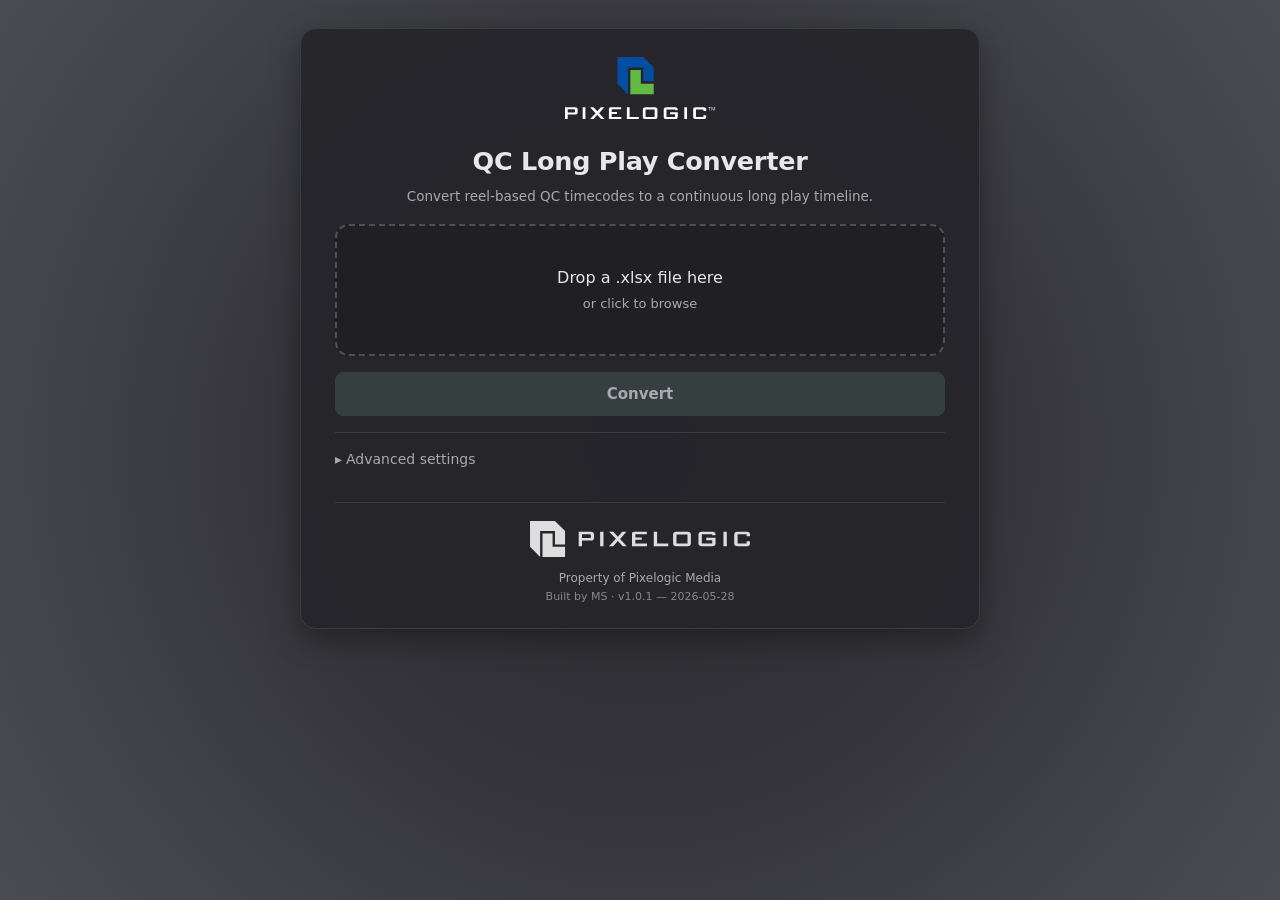
<file: web/index.html>
<!DOCTYPE html>
<html lang="en">
<head>
<meta charset="UTF-8">
<meta name="viewport" content="width=device-width, initial-scale=1">
<title>QC Long Play Converter</title>
<link rel="stylesheet" href="style.css">
</head>
<body>
<main class="container">

  <div class="logo-top">
    <svg data-name="Layer 1" xmlns="http://www.w3.org/2000/svg" viewBox="0 0 364.25 150.94">
      <g>
        <path d="M342.77,144.12c0,2.7-.51,4.51-1.53,5.43-1.02.92-2.9,1.39-5.63,1.39h-17.16c-2.73,0-4.61-.46-5.63-1.39-1.02-.93-1.53-2.74-1.53-5.43v-15.2c0-2.66.51-4.46,1.53-5.4,1.02-.94,2.9-1.42,5.63-1.42h17.16c4.62.04,7.01,1.64,7.17,4.8v4.22h-6.7v-3.87h-18.09v18.26h18.09v-4.22h6.7v2.83ZM296.37,150.94h-6.65v-28.89h6.65v28.89ZM273.83,144.12c0,2.7-.51,4.51-1.53,5.43-1.02.92-2.9,1.39-5.63,1.39h-19.82c-2.74,0-4.61-.46-5.63-1.39-1.02-.93-1.53-2.74-1.53-5.43v-15.14c0-2.7.51-4.51,1.53-5.43,1.02-.92,2.9-1.39,5.63-1.39h19.82c2.85,0,4.76.49,5.72,1.47.96.98,1.45,2.88,1.45,5.69h-6.53v-2.02h-20.92v18.2h20.92v-6.41h-12.08v-4.91h18.61v9.94ZM217.72,145.45v-18.09h-22.07v18.09h22.07ZM224.43,144.12c0,2.7-.51,4.51-1.53,5.43-1.02.92-2.9,1.39-5.63,1.39h-21.15c-2.74,0-4.61-.46-5.63-1.39-1.02-.93-1.53-2.74-1.53-5.43v-15.14c0-2.7.51-4.51,1.53-5.43,1.02-.92,2.9-1.39,5.63-1.39h21.15c2.73,0,4.61.46,5.63,1.39,1.02.92,1.53,2.74,1.53,5.43v15.14ZM179.18,150.94h-28.95v-28.89h6.64v23.4h22.3v5.49ZM136.66,150.94h-30.05v-24.04c0-3.24,1.66-4.85,4.97-4.85h24.79v4.91h-23v6.47h12.89v4.91h-12.89v7.17h23.29v5.43ZM96.09,150.94h-7.92l-10-10.57-8.96,10.57h-8.67l13.87-14.62-13.52-14.16h8.32l9.19,9.76,8.67-9.76h8.38l-12.71,14.21,13.35,14.56ZM49.58,150.94h-6.64v-28.89h6.64v28.89ZM24.38,132.45v-3.06c0-1.54-.64-2.31-1.91-2.31H6.59v7.69h15.89c1.27,0,1.91-.77,1.91-2.31ZM30.62,134.7c0,3.43-2.16,5.14-6.47,5.14H6.59v11.09H0v-28.83h24.15c4.31,0,6.47,1.68,6.47,5.03v7.57Z" style="fill: #fff;"/>
        <polygon points="184.1 64.86 215.46 64.86 215.46 90.29 184.1 90.29 158.67 90.29 158.67 64.86 158.67 31.36 184.1 31.36 184.1 64.86" style="fill: #62ba46; fill-rule: evenodd;"/>
        <polygon points="127.32 64.86 152.75 90.29 152.75 25.43 190.03 25.43 190.03 58.93 215.46 58.93 215.46 25.43 190.03 0 152.75 0 127.32 0 127.32 25.43 127.32 64.86" style="fill: #034ea1; fill-rule: evenodd;"/>
      </g>
      <g>
        <path d="M351.76,130.09h-1v-7.68h-2.71v-.88h6.42v.88h-2.71v7.68Z" style="fill: #fff;"/>
        <path d="M359.56,130.09l-2.91-7.59h-.05c.05.6.08,1.32.08,2.14v5.45h-.92v-8.57h1.5l2.71,7.07h.05l2.74-7.07h1.49v8.57h-1v-5.52c0-.63.03-1.32.08-2.06h-.05l-2.93,7.58h-.8Z" style="fill: #fff;"/>
      </g>
    </svg>
  </div>

  <header>
    <h1>QC Long Play Converter</h1>
    <p class="subtitle">Convert reel-based QC timecodes to a continuous long play timeline.</p>
  </header>

  <div id="dropzone" class="dropzone">
    <div class="dropzone-text">Drop a .xlsx file here</div>
    <div class="dropzone-hint">or click to browse</div>
    <input type="file" id="file-input" accept=".xlsx" hidden>
  </div>

  <div id="file-info" class="card file-info" hidden>
    <span id="file-info-text"></span>
    <button type="button" class="change-link" id="change-file">Change file</button>
  </div>

  <div class="button-row">
    <button type="button" class="btn btn-primary" id="convert-btn" disabled>Convert</button>
    <button type="button" class="btn btn-secondary" id="reset-btn" hidden>Reset</button>
  </div>

  <div id="warning-panel" class="warning-panel card"></div>

  <div id="status-panel" class="status-panel card">
    <p id="status-message" class="status-message"></p>
    <div id="status-details"></div>
  </div>

  <button type="button" class="btn btn-primary" id="download-btn" hidden>Download converted file</button>

  <details>
    <summary>Advanced settings</summary>
    <div class="advanced-body">
      <div class="field">
        <label for="sheet-name">Sheet name</label>
        <input type="text" id="sheet-name" value="QC Report">
      </div>
      <div class="field-row">
        <div class="field">
          <label for="fps">FPS</label>
          <select id="fps">
            <option value="24" selected>24</option>
            <option value="25">25</option>
            <option value="30">30</option>
          </select>
        </div>
        <div class="field">
          <label for="lp-start">LP start TC</label>
          <input type="text" id="lp-start" value="01:00:00:00" placeholder="HH:MM:SS:FF">
          <div id="lp-start-error" class="field-error" hidden></div>
        </div>
      </div>
      <div class="checkbox-field">
        <input type="checkbox" id="keep-markers">
        <label for="keep-markers">Keep "Program Start/End" markers in output</label>
      </div>
    </div>
  </details>

  <footer class="footer">
    <div class="logo-footer">
      <svg data-name="Layer 1" xmlns="http://www.w3.org/2000/svg" viewBox="0 0 568.71 92.8">
        <path d="M568.71,56.25c0,3.48-.66,5.82-1.98,7.02-1.32,1.19-3.74,1.79-7.28,1.79h-22.17c-3.53,0-5.96-.6-7.28-1.79-1.32-1.19-1.98-3.53-1.98-7.02v-19.63c0-3.43.66-5.76,1.98-6.98,1.32-1.22,3.75-1.83,7.28-1.83h22.17c5.97.05,9.06,2.12,9.26,6.2v5.45h-8.66v-5h-23.37v23.59h23.37v-5.45h8.66v3.66ZM508.76,65.06h-8.58V27.73h8.58v37.33ZM479.65,56.25c0,3.48-.66,5.82-1.98,7.02-1.32,1.19-3.75,1.79-7.28,1.79h-25.61c-3.53,0-5.96-.6-7.28-1.79-1.32-1.19-1.98-3.53-1.98-7.02v-19.56c0-3.48.66-5.82,1.98-7.02,1.32-1.19,3.75-1.79,7.28-1.79h25.61c3.68,0,6.15.63,7.39,1.9,1.24,1.27,1.87,3.72,1.87,7.35h-8.44v-2.61h-27.02v23.52h27.02v-8.29h-15.6v-6.35h24.04v12.84ZM407.16,57.97v-23.37h-28.52v23.37h28.52ZM415.82,56.25c0,3.48-.66,5.82-1.98,7.02-1.32,1.19-3.75,1.79-7.28,1.79h-27.32c-3.53,0-5.96-.6-7.28-1.79-1.32-1.19-1.98-3.53-1.98-7.02v-19.56c0-3.48.66-5.82,1.98-7.02,1.32-1.19,3.75-1.79,7.28-1.79h27.32c3.53,0,5.96.6,7.28,1.79,1.32,1.19,1.98,3.53,1.98,7.02v19.56ZM357.37,65.06h-37.4V27.73h8.58v30.23h28.82v7.09ZM302.42,65.06h-38.82v-31.06c0-4.18,2.14-6.27,6.42-6.27h32.03v6.35h-29.71v8.36h16.65v6.35h-16.65v9.26h30.08v7.02ZM250.02,65.06h-10.23l-12.91-13.66-11.57,13.66h-11.2l17.92-18.89-17.47-18.29h10.75l11.87,12.62,11.2-12.62h10.82l-16.42,18.36,17.24,18.81ZM189.92,65.06h-8.58V27.73h8.58v37.33ZM157.37,41.17v-3.96c0-1.99-.82-2.99-2.46-2.99h-20.53v9.93h20.53c1.64,0,2.46-1,2.46-2.99ZM165.44,44.08c0,4.43-2.79,6.64-8.36,6.64h-22.69v14.33h-8.51V27.81h31.21c5.57,0,8.36,2.16,8.36,6.49v9.78Z" style="fill: #fff;"/>
        <polygon points="58.36 66.66 90.59 66.66 90.59 92.8 58.36 92.8 32.23 92.8 32.23 66.66 32.23 32.23 58.36 32.23 58.36 66.66" style="fill: #fff; fill-rule: evenodd;"/>
        <polygon points="0 66.66 26.14 92.8 26.14 26.14 64.45 26.14 64.45 60.57 90.59 60.57 90.59 26.14 64.45 0 26.14 0 0 0 0 26.14 0 66.66" style="fill: #fff; fill-rule: evenodd;"/>
      </svg>
    </div>
    <div class="footer-note">Property of Pixelogic Media</div>
    <div class="footer-note build-note">Built by MS &middot; v1.0.1 &mdash; 2026-05-28</div>
  </footer>
</main>

<script src="vendor/xlsx.full.min.js"></script>
<script src="qc_longplay.js"></script>
<script src="app.js"></script>
</body>
</html>
</file>
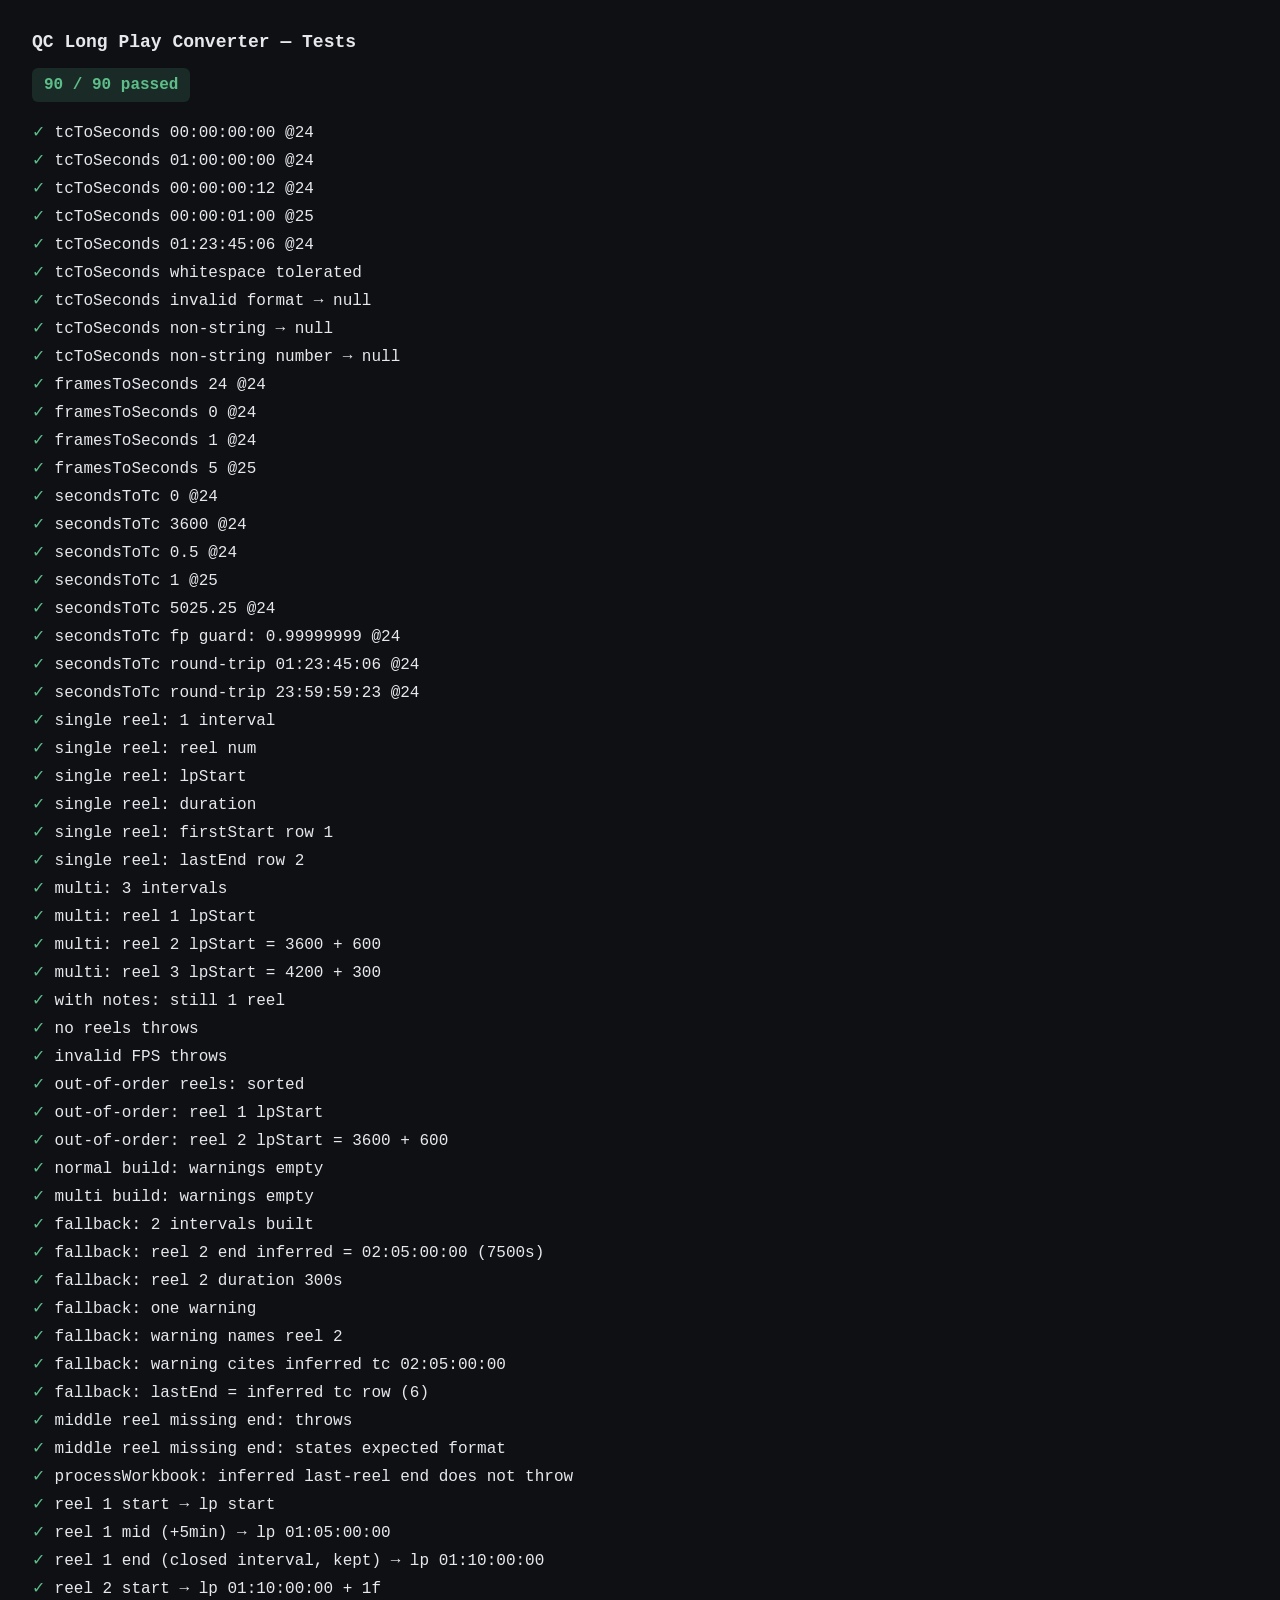
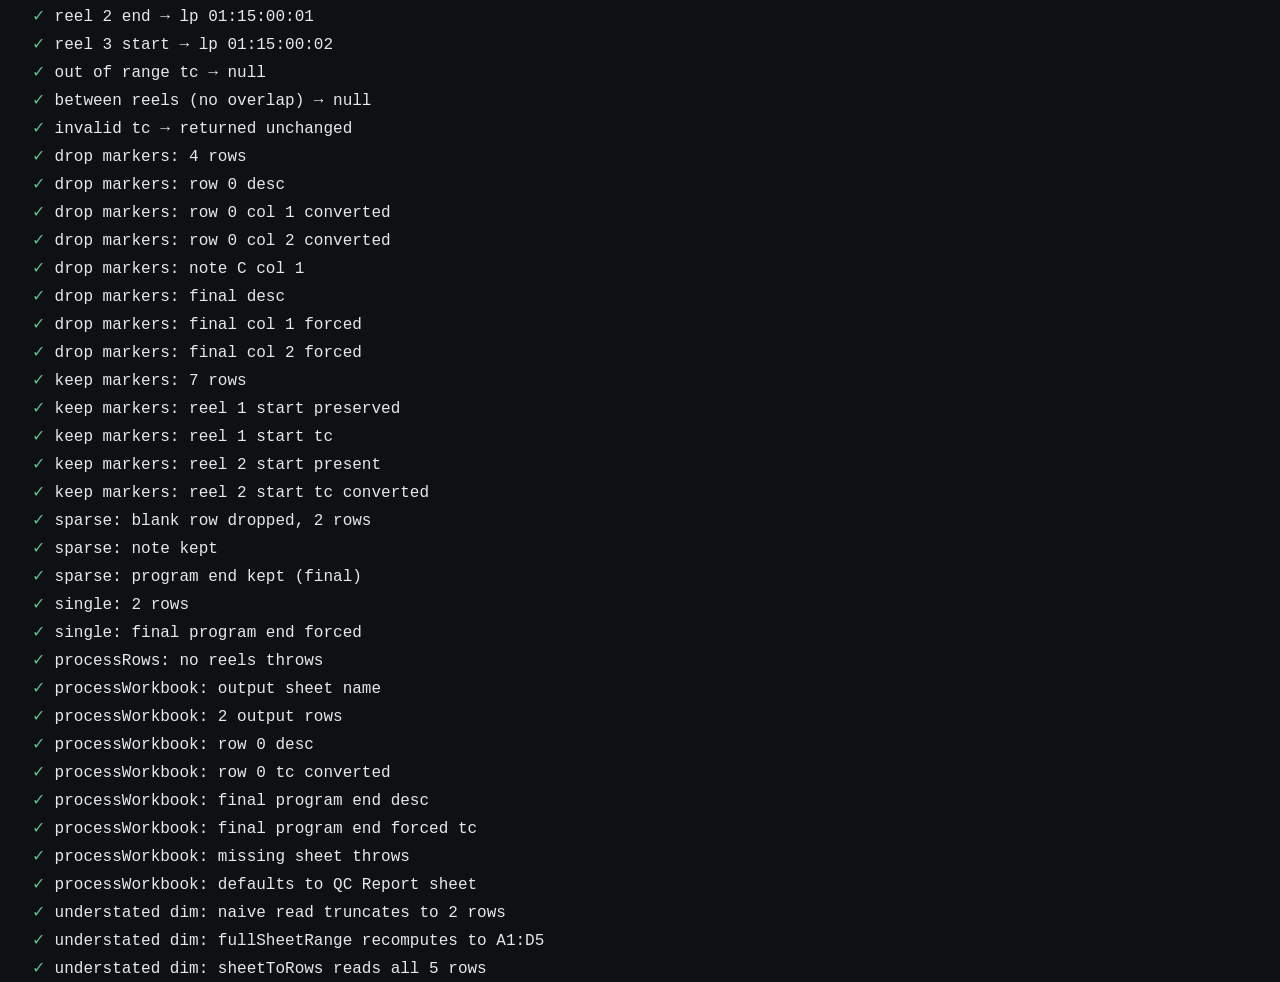
<file: web/test.html>
<!DOCTYPE html>
<html lang="en">
<head>
<meta charset="UTF-8">
<title>QC Long Play Converter — Tests</title>
<style>
  body { font-family: ui-monospace, SFMono-Regular, Menlo, Consolas, monospace;
         background: #0E1014; color: #E6E8EC; padding: 24px; }
  h1 { font-size: 18px; margin: 0 0 16px; }
  .summary { padding: 8px 12px; border-radius: 6px; margin-bottom: 16px;
             display: inline-block; font-weight: 600; }
  .summary.pass { background: rgba(93, 190, 138, 0.15); color: #5DBE8A; }
  .summary.fail { background: rgba(232, 99, 90, 0.15); color: #E8635A; }
  .case { padding: 4px 0; }
  .case.pass::before { content: "✓ "; color: #5DBE8A; }
  .case.fail::before { content: "✗ "; color: #E8635A; }
  .case.fail { color: #E8635A; }
  .detail { color: #8A91A0; padding-left: 18px; font-size: 13px; }
</style>
</head>
<body>
<h1>QC Long Play Converter — Tests</h1>
<div id="summary" class="summary"></div>
<div id="cases"></div>

<script src="vendor/xlsx.full.min.js"></script>
<script src="qc_longplay.js"></script>
<script>
(function () {
  const cases = document.getElementById('cases');
  const summary = document.getElementById('summary');
  let passed = 0;
  let failed = 0;

  function record(label, ok, detail) {
    const div = document.createElement('div');
    div.className = 'case ' + (ok ? 'pass' : 'fail');
    div.textContent = label;
    cases.appendChild(div);
    if (!ok && detail) {
      const d = document.createElement('div');
      d.className = 'detail';
      d.textContent = detail;
      cases.appendChild(d);
    }
    if (ok) passed++; else failed++;
  }

  window.assert = function (label, condition, detail) {
    record(label, !!condition, detail);
  };
  window.assertEq = function (label, actual, expected) {
    const ok = JSON.stringify(actual) === JSON.stringify(expected);
    record(label, ok, ok ? null : `expected ${JSON.stringify(expected)}, got ${JSON.stringify(actual)}`);
  };
  window.assertThrows = function (label, fn, messageContains) {
    try {
      fn();
      record(label, false, 'expected to throw, but did not');
    } catch (e) {
      if (messageContains && !String(e.message).includes(messageContains)) {
        record(label, false, `threw '${e.message}', expected to contain '${messageContains}'`);
      } else {
        record(label, true);
      }
    }
  };

  window.runTests = function (tests) {
    tests();
    const total = passed + failed;
    summary.textContent = `${passed} / ${total} passed${failed ? ` — ${failed} failed` : ''}`;
    summary.className = 'summary ' + (failed ? 'fail' : 'pass');
    window.__testsPassed = failed === 0;
    window.__testCounts = { passed, failed, total };
  };
})();
</script>

<script>
runTests(function () {
  const { tcToSeconds, framesToSeconds } = QCLongPlay;

  // tcToSeconds
  assertEq('tcToSeconds 00:00:00:00 @24', tcToSeconds('00:00:00:00', 24), 0);
  assertEq('tcToSeconds 01:00:00:00 @24', tcToSeconds('01:00:00:00', 24), 3600);
  assertEq('tcToSeconds 00:00:00:12 @24', tcToSeconds('00:00:00:12', 24), 0.5);
  assertEq('tcToSeconds 00:00:01:00 @25', tcToSeconds('00:00:01:00', 25), 1);
  assertEq('tcToSeconds 01:23:45:06 @24',
    tcToSeconds('01:23:45:06', 24),
    1*3600 + 23*60 + 45 + 6/24);
  assertEq('tcToSeconds whitespace tolerated', tcToSeconds('  00:00:01:00  ', 24), 1);
  assertEq('tcToSeconds invalid format → null', tcToSeconds('1:2:3:4', 24), null);
  assertEq('tcToSeconds non-string → null', tcToSeconds(null, 24), null);
  assertEq('tcToSeconds non-string number → null', tcToSeconds(42, 24), null);

  // framesToSeconds
  assertEq('framesToSeconds 24 @24', framesToSeconds(24, 24), 1);
  assertEq('framesToSeconds 0 @24', framesToSeconds(0, 24), 0);
  assertEq('framesToSeconds 1 @24', framesToSeconds(1, 24), 1/24);
  assertEq('framesToSeconds 5 @25', framesToSeconds(5, 25), 0.2);

  // secondsToTc
  const { secondsToTc } = QCLongPlay;
  assertEq('secondsToTc 0 @24', secondsToTc(0, 24), '00:00:00:00');
  assertEq('secondsToTc 3600 @24', secondsToTc(3600, 24), '01:00:00:00');
  assertEq('secondsToTc 0.5 @24', secondsToTc(0.5, 24), '00:00:00:12');
  assertEq('secondsToTc 1 @25', secondsToTc(1, 25), '00:00:01:00');
  assertEq('secondsToTc 5025.25 @24',
    secondsToTc(5025.25, 24),
    '01:23:45:06');
  // Floating-point guard: a value that rounds to fps frames must roll over to the next second.
  assertEq('secondsToTc fp guard: 0.99999999 @24', secondsToTc(0.99999999, 24), '00:00:01:00');
  assertEq('secondsToTc round-trip 01:23:45:06 @24',
    secondsToTc(QCLongPlay.tcToSeconds('01:23:45:06', 24), 24),
    '01:23:45:06');
  assertEq('secondsToTc round-trip 23:59:59:23 @24',
    secondsToTc(QCLongPlay.tcToSeconds('23:59:59:23', 24), 24),
    '23:59:59:23');

  // buildIntervals
  const { buildIntervals } = QCLongPlay;

  // Helper: build a 2D array fixture matching the expected layout.
  // Columns: 0=note(blank), 1=src tc, 2=dst tc, 3=descriptor.
  function makeRows(reels, opts) {
    opts = opts || {};
    const rows = [[null, null, null, 'Header']];
    for (const r of reels) {
      rows.push([null, r.start, null, `Program Start - Reel ${r.n}`]);
      if (r.notes) rows.push(...r.notes.map(tc => [null, tc, null, 'note']));
      rows.push([null, r.end, null, `Program End - Reel ${r.n}`]);
    }
    return rows;
  }

  // Single reel
  const single = makeRows([{ n: 1, start: '01:00:00:00', end: '01:10:00:00' }]);
  const r1 = buildIntervals(single, { fps: 24, lpStartTc: '01:00:00:00' });
  assertEq('single reel: 1 interval', r1.intervals.length, 1);
  assertEq('single reel: reel num', r1.intervals[0].reel, 1);
  assertEq('single reel: lpStart', r1.intervals[0].lpStart, 3600);
  assertEq('single reel: duration', r1.intervals[0].duration, 600);
  assertEq('single reel: firstStart row 1', r1.firstStart, 1);
  assertEq('single reel: lastEnd row 2', r1.lastEnd, 2);

  // Multi reel — LP cursor advances, durations preserved
  const multi = makeRows([
    { n: 1, start: '01:00:00:00', end: '01:10:00:00' },
    { n: 2, start: '02:00:00:00', end: '02:05:00:00' },
    { n: 3, start: '03:00:00:00', end: '03:07:30:00' },
  ]);
  const r3 = buildIntervals(multi, { fps: 24, lpStartTc: '01:00:00:00' });
  assertEq('multi: 3 intervals', r3.intervals.length, 3);
  assertEq('multi: reel 1 lpStart', r3.intervals[0].lpStart, 3600);
  assertEq('multi: reel 2 lpStart = 3600 + 600', r3.intervals[1].lpStart, 4200);
  assertEq('multi: reel 3 lpStart = 4200 + 300', r3.intervals[2].lpStart, 4500);

  // Reel boundaries detected even with notes between
  const withNotes = makeRows([
    { n: 1, start: '01:00:00:00', end: '01:10:00:00',
      notes: ['01:01:00:00', '01:05:30:00'] },
  ]);
  const rNotes = buildIntervals(withNotes, { fps: 24, lpStartTc: '01:00:00:00' });
  assertEq('with notes: still 1 reel', rNotes.intervals.length, 1);

  // Error: no reel boundaries
  assertThrows('no reels throws',
    () => buildIntervals([[null, null, null, 'unrelated']], { fps: 24, lpStartTc: '01:00:00:00' }),
    'No reel boundaries found');

  // Error: invalid FPS
  assertThrows('invalid FPS throws',
    () => buildIntervals(single, { fps: 0, lpStartTc: '01:00:00:00' }),
    'FPS must be a positive number');

  // Reels detected out of order should be sorted
  const reordered = [
    [null, null, null, 'Header'],
    [null, '02:00:00:00', null, 'Program Start - Reel 2'],
    [null, '02:05:00:00', null, 'Program End - Reel 2'],
    [null, '01:00:00:00', null, 'Program Start - Reel 1'],
    [null, '01:10:00:00', null, 'Program End - Reel 1'],
  ];
  const rReorder = buildIntervals(reordered, { fps: 24, lpStartTc: '01:00:00:00' });
  assertEq('out-of-order reels: sorted', rReorder.intervals.map(i => i.reel), [1, 2]);
  assertEq('out-of-order: reel 1 lpStart', rReorder.intervals[0].lpStart, 3600);
  assertEq('out-of-order: reel 2 lpStart = 3600 + 600', rReorder.intervals[1].lpStart, 4200);

  // Normal builds expose an empty warnings array
  assertEq('normal build: warnings empty', r1.warnings, []);
  assertEq('multi build: warnings empty', r3.warnings, []);

  // Missing-boundary fallback: last reel with no Program End marker
  // infers its end from the last timecode in the sheet and warns.
  const lastReelNoEnd = [
    [null, null, null, 'Header'],
    [null, '01:00:00:00', null, 'Program Start - Reel 1'],
    [null, '01:05:00:00', null, 'note in reel 1'],
    [null, '01:10:00:00', null, 'Program End - Reel 1'],
    [null, '02:00:00:00', null, 'Program Start - Reel 2'],
    [null, '02:03:00:00', null, 'note in reel 2'],
    [null, '02:05:00:00', null, 'last tc, no end marker'],
  ];
  const rFallback = buildIntervals(lastReelNoEnd, { fps: 24, lpStartTc: '01:00:00:00' });
  assertEq('fallback: 2 intervals built', rFallback.intervals.length, 2);
  assertEq('fallback: reel 2 end inferred = 02:05:00:00 (7500s)',
    rFallback.intervals[1].reelEnd, 7500);
  assertEq('fallback: reel 2 duration 300s', rFallback.intervals[1].duration, 300);
  assertEq('fallback: one warning', rFallback.warnings.length, 1);
  assert('fallback: warning names reel 2',
    rFallback.warnings[0].includes('Reel 2'), rFallback.warnings[0]);
  assert('fallback: warning cites inferred tc 02:05:00:00',
    rFallback.warnings[0].includes('02:05:00:00'), rFallback.warnings[0]);

  // Missing-boundary fallback: lastEnd extends to the inferred end row
  assertEq('fallback: lastEnd = inferred tc row (6)', rFallback.lastEnd, 6);

  // Middle reel missing its end marker → clear, actionable error (no inference)
  const middleReelNoEnd = [
    [null, null, null, 'Header'],
    [null, '01:00:00:00', null, 'Program Start - Reel 1'],
    [null, '02:00:00:00', null, 'Program Start - Reel 2'],
    [null, '02:05:00:00', null, 'Program End - Reel 2'],
  ];
  assertThrows('middle reel missing end: throws',
    () => buildIntervals(middleReelNoEnd, { fps: 24, lpStartTc: '01:00:00:00' }),
    "missing its 'Program End - Reel 1' marker");
  assertThrows('middle reel missing end: states expected format',
    () => buildIntervals(middleReelNoEnd, { fps: 24, lpStartTc: '01:00:00:00' }),
    "timecode (HH:MM:SS:FF) in column 2");

  // processWorkbook tolerates an inferred last-reel end (does not throw)
  (function () {
    const ws = XLSX.utils.aoa_to_sheet(lastReelNoEnd);
    const wb = XLSX.utils.book_new();
    XLSX.utils.book_append_sheet(wb, ws, 'QC Report');
    let threw = false;
    try { QCLongPlay.processWorkbook(wb, { sheetName: 'QC Report', fps: 24, lpStartTc: '01:00:00:00' }); }
    catch (e) { threw = true; }
    assert('processWorkbook: inferred last-reel end does not throw', !threw);
  })();

  // convertTc
  const { convertTc } = QCLongPlay;
  const cMulti = buildIntervals(makeRows([
    { n: 1, start: '01:00:00:00', end: '01:10:00:00' },
    { n: 2, start: '02:00:00:00', end: '02:05:00:00' },
    { n: 3, start: '03:00:00:00', end: '03:07:30:00' },
  ]), { fps: 24, lpStartTc: '01:00:00:00' });

  // Reel 1: no correction, +0f
  assertEq('reel 1 start → lp start',
    convertTc('01:00:00:00', cMulti.intervals, 24), '01:00:00:00');
  assertEq('reel 1 mid (+5min) → lp 01:05:00:00',
    convertTc('01:05:00:00', cMulti.intervals, 24), '01:05:00:00');
  assertEq('reel 1 end (closed interval, kept) → lp 01:10:00:00',
    convertTc('01:10:00:00', cMulti.intervals, 24), '01:10:00:00');

  // Reel 2: +1f correction
  // 02:00:00:00 in source maps to 01:10:00:00 + 1f in LP
  assertEq('reel 2 start → lp 01:10:00:00 + 1f',
    convertTc('02:00:00:00', cMulti.intervals, 24), '01:10:00:01');
  // 02:05:00:00 = end of reel 2 → lp end = 01:15:00:00 + 1f
  assertEq('reel 2 end → lp 01:15:00:01',
    convertTc('02:05:00:00', cMulti.intervals, 24), '01:15:00:01');

  // Reel 3: +2f correction
  // 03:00:00:00 → lp 01:15:00:00 + 2f
  assertEq('reel 3 start → lp 01:15:00:02',
    convertTc('03:00:00:00', cMulti.intervals, 24), '01:15:00:02');

  // Out of range → null
  assertEq('out of range tc → null',
    convertTc('00:30:00:00', cMulti.intervals, 24), null);
  assertEq('between reels (no overlap) → null',
    convertTc('01:30:00:00', cMulti.intervals, 24), null);

  // Invalid TC string → returned unchanged (matches Python's convert_tc_corrected)
  assertEq('invalid tc → returned unchanged',
    convertTc('not-a-tc', cMulti.intervals, 24), 'not-a-tc');

  // processRows
  const { processRows } = QCLongPlay;

  // Build a fixture with two reels and content in between markers.
  // Layout columns: 0=blank, 1=src tc, 2=dst tc, 3=descriptor
  const procFixture = [
    [null, null, null, 'Header'],
    [null, '01:00:00:00', '01:00:00:00', 'Program Start - Reel 1'],
    [null, '01:01:00:00', '01:01:30:00', 'note A in reel 1'],
    [null, '01:09:00:00', '01:09:30:00', 'note B in reel 1'],
    [null, '01:10:00:00', '01:10:00:00', 'Program End - Reel 1'],
    [null, '02:00:00:00', '02:00:00:00', 'Program Start - Reel 2'],
    [null, '02:02:30:00', '02:03:00:00', 'note C in reel 2'],
    [null, '02:05:00:00', '02:05:00:00', 'Program End - Reel 2'],
  ];

  // Default opts: dropMarkers = true
  const dropped = processRows(procFixture, { fps: 24, lpStartTc: '01:00:00:00' });
  // Expected output rows: notes A, B (from reel 1), note C (from reel 2),
  // and the final Program End - Reel 2 (always kept, with forced LP TC).
  // Reel 1 starts at LP 01:00:00:00, +0f correction.
  // Reel 2 starts at LP 01:10:00:00, +1f correction.
  // Final Program End forced to: lastReelLpStart + lastReelDuration + correction + 1f
  //   = 01:10:00:00 + 5min + 1f + 1f = 01:15:00:02
  assertEq('drop markers: 4 rows', dropped.length, 4);
  assertEq('drop markers: row 0 desc', dropped[0][3], 'note A in reel 1');
  assertEq('drop markers: row 0 col 1 converted',
    dropped[0][1], '01:01:00:00');
  assertEq('drop markers: row 0 col 2 converted',
    dropped[0][2], '01:01:30:00');
  // note C: source 02:02:30:00 → reel 2 + offset 2:30 + 1f = 01:12:30:01
  assertEq('drop markers: note C col 1', dropped[2][1], '01:12:30:01');
  // final program end forced
  assertEq('drop markers: final desc', dropped[3][3], 'Program End - Reel 2');
  assertEq('drop markers: final col 1 forced', dropped[3][1], '01:15:00:02');
  assertEq('drop markers: final col 2 forced', dropped[3][2], '01:15:00:02');

  // dropMarkers = false: keep inter-reel markers too
  const kept = processRows(procFixture, { fps: 24, lpStartTc: '01:00:00:00', dropMarkers: false });
  assertEq('keep markers: 7 rows', kept.length, 7);
  // Program Start - Reel 1 → converted: 01:00:00:00 stays
  assertEq('keep markers: reel 1 start preserved', kept[0][3], 'Program Start - Reel 1');
  assertEq('keep markers: reel 1 start tc', kept[0][1], '01:00:00:00');
  // Program Start - Reel 2 → 02:00:00:00 → 01:10:00:01
  // (interval lookup returns LP 01:10:00:00 + 1f)
  const reel2StartIdx = kept.findIndex(r => r[3] === 'Program Start - Reel 2');
  assert('keep markers: reel 2 start present', reel2StartIdx !== -1);
  assertEq('keep markers: reel 2 start tc converted',
    kept[reel2StartIdx][1], '01:10:00:01');

  // Empty rows within range with no descriptor are dropped
  const sparseFixture = [
    [null, null, null, 'Header'],
    [null, '01:00:00:00', null, 'Program Start - Reel 1'],
    [null, null, null, null],  // blank — should be dropped
    [null, '01:05:00:00', null, 'note inside reel'],
    [null, '01:10:00:00', null, 'Program End - Reel 1'],
  ];
  const sparse = processRows(sparseFixture, { fps: 24, lpStartTc: '01:00:00:00' });
  assertEq('sparse: blank row dropped, 2 rows', sparse.length, 2);
  assertEq('sparse: note kept', sparse[0][3], 'note inside reel');
  assertEq('sparse: program end kept (final)', sparse[1][3], 'Program End - Reel 1');

  // Single-reel case
  const singleFixture = [
    [null, '01:00:00:00', null, 'Program Start - Reel 1'],
    [null, '01:00:30:00', null, 'note'],
    [null, '01:01:00:00', null, 'Program End - Reel 1'],
  ];
  const singleResult = processRows(singleFixture, { fps: 24, lpStartTc: '01:00:00:00' });
  // Reel 1, +0f correction, duration 1 minute. Final TC = 01:01:00:00 + 1f
  assertEq('single: 2 rows', singleResult.length, 2);
  assertEq('single: final program end forced', singleResult[1][1], '01:01:00:01');

  // Error propagation
  assertThrows('processRows: no reels throws',
    () => processRows([[null, null, null, 'unrelated']], { fps: 24, lpStartTc: '01:00:00:00' }),
    'No reel boundaries found');

  // processWorkbook
  const { processWorkbook } = QCLongPlay;

  function makeWorkbook(rows, sheetName) {
    const ws = XLSX.utils.aoa_to_sheet(rows);
    const wb = XLSX.utils.book_new();
    XLSX.utils.book_append_sheet(wb, ws, sheetName);
    return wb;
  }

  const wbRows = [
    [null, null, null, 'Header'],
    [null, '01:00:00:00', null, 'Program Start - Reel 1'],
    [null, '01:05:00:00', null, 'note'],
    [null, '01:10:00:00', null, 'Program End - Reel 1'],
  ];
  const wb = makeWorkbook(wbRows, 'QC Report');

  const newWb = processWorkbook(wb, { sheetName: 'QC Report', fps: 24, lpStartTc: '01:00:00:00' });
  assertEq('processWorkbook: output sheet name',
    newWb.SheetNames[0], 'QC Report LongPlay');

  const outSheet = newWb.Sheets['QC Report LongPlay'];
  const outRows = XLSX.utils.sheet_to_json(outSheet, { header: 1, raw: false, defval: null });
  assertEq('processWorkbook: 2 output rows', outRows.length, 2);
  assertEq('processWorkbook: row 0 desc', outRows[0][3], 'note');
  assertEq('processWorkbook: row 0 tc converted', outRows[0][1], '01:05:00:00');
  assertEq('processWorkbook: final program end desc', outRows[1][3], 'Program End - Reel 1');
  assertEq('processWorkbook: final program end forced tc', outRows[1][1], '01:10:00:01');

  // Error: sheet not found
  assertThrows('processWorkbook: missing sheet throws',
    () => processWorkbook(wb, { sheetName: 'Nope', fps: 24, lpStartTc: '01:00:00:00' }),
    "Sheet 'Nope' not found");

  // Default options
  const defaultsResult = processWorkbook(wb);
  assertEq('processWorkbook: defaults to QC Report sheet',
    defaultsResult.SheetNames[0], 'QC Report LongPlay');

  // Understated worksheet dimension (the Alula QC report bug): some exports
  // declare a too-small <dimension>, so the markers sit BELOW the declared
  // range. sheetToRows must recompute the range from the actual cells.
  const { sheetToRows, fullSheetRange } = QCLongPlay;
  (function () {
    const fullRows = [
      [null, null, null, 'Header'],
      [null, '01:00:00:00', null, 'note above declared range'],
      [null, '01:00:00:00', null, 'Program Start - Reel 1'],
      [null, '01:05:00:00', null, 'finding'],
      [null, '01:10:00:00', null, 'Program End - Reel 1'],
    ];
    const ws = XLSX.utils.aoa_to_sheet(fullRows);
    // Sabotage the declared dimension to only cover the first 2 rows.
    ws['!ref'] = 'A1:D2';
    // Reading by the (wrong) declared range would lose the markers entirely.
    const naive = XLSX.utils.sheet_to_json(ws, { header: 1, raw: false, defval: null });
    assertEq('understated dim: naive read truncates to 2 rows', naive.length, 2);
    // sheetToRows recovers the full range.
    assertEq('understated dim: fullSheetRange recomputes to A1:D5',
      fullSheetRange(ws), 'A1:D5');
    const recovered = sheetToRows(ws);
    assertEq('understated dim: sheetToRows reads all 5 rows', recovered.length, 5);
    const built = buildIntervals(recovered, { fps: 24, lpStartTc: '01:00:00:00' });
    assertEq('understated dim: markers now detected (1 reel)', built.intervals.length, 1);

    // End-to-end through a workbook with the bad dimension → must not throw.
    const wb2 = XLSX.utils.book_new();
    XLSX.utils.book_append_sheet(wb2, ws, 'QC Report');
    const out = processWorkbook(wb2, { sheetName: 'QC Report', fps: 24, lpStartTc: '01:00:00:00' });
    assertEq('understated dim: processWorkbook produces output sheet',
      out.SheetNames[0], 'QC Report LongPlay');
  })();
});
</script>
</body>
</html>
</file>
<file: web/style.css>
:root {
  --bg: #181818;
  --panel: #25242a;
  --border: #353f3f;
  --text: #e8e8ea;
  --muted: #a9a9b2;
  --accent: #38bdf8;   /* Pixelogic blue */
  --good: #22c55e;     /* green */
  --warn: #f59e0b;     /* amber */
  --error: #ef4444;    /* red */
  --focus: rgba(56, 189, 248, .25);
  --radius: 14px;
  --shadow: 0 10px 30px rgba(0, 0, 0, .35);
  --font-ui: 'Segoe UI', system-ui, -apple-system, Arial, sans-serif;
  --font-mono: ui-monospace, SFMono-Regular, Menlo, Consolas, monospace;
}

*, *::before, *::after { box-sizing: border-box; }
* { font-family: var(--font-ui); }
html, body { margin: 0; padding: 0; }

/* The hidden attribute must win over component display rules (e.g. .file-info
   uses display:flex, which would otherwise override [hidden]). */
[hidden] { display: none !important; }

body {
  padding: 28px 20px;
  min-height: 100vh;
  display: flex;
  justify-content: center;
  align-items: flex-start;
  background: radial-gradient(circle at center, #2b2b30 0%, #34343a 45%, #404047 70%, #4b4b52 100%);
  color: var(--text);
  font-size: 15px;
  line-height: 1.5;
}

.container {
  background: rgba(37, 36, 42, .92);
  border: 1px solid var(--border);
  border-radius: 16px;
  box-shadow: var(--shadow);
  padding: 28px 34px 22px;
  max-width: 680px;
  width: 100%;
  display: flex;
  flex-direction: column;
  gap: 16px;
}

/* ---------- Logos ---------- */
.logo-top { text-align: center; }
.logo-top svg { max-width: 150px; width: 100%; height: auto; }

.footer { text-align: center; margin-top: 8px; border-top: 1px solid var(--border); padding-top: 18px; }
.logo-footer svg { max-width: 220px; width: 100%; height: auto; opacity: .85; }
.footer-note { color: var(--muted); font-size: 12px; margin-top: 6px; }
.footer-note.build-note { font-size: 11px; opacity: .75; margin-top: 2px; }

/* ---------- Header ---------- */
header { text-align: center; margin-bottom: 2px; }
header h1 {
  font-size: 1.7em;
  font-weight: 600;
  margin: 0 0 6px;
  letter-spacing: -0.01em;
}
header .subtitle {
  margin: 0;
  color: var(--muted);
  font-size: 0.9em;
}

/* ---------- Cards ---------- */
.card {
  background: rgba(24, 24, 24, .35);
  border: 1px solid var(--border);
  border-radius: var(--radius);
  padding: 16px 18px;
}

/* ---------- Dropzone ---------- */
.dropzone {
  background: rgba(24, 24, 24, .35);
  border: 2px dashed #4a5258;
  border-radius: var(--radius);
  padding: 40px 24px;
  text-align: center;
  cursor: pointer;
  transition: border-color 0.15s ease, background-color 0.15s ease;
}
.dropzone:hover { border-color: var(--muted); }
.dropzone.dragover {
  border-color: var(--accent);
  background: rgba(56, 189, 248, 0.08);
}
.dropzone-text {
  font-size: 16px;
  color: var(--text);
  margin-bottom: 4px;
  pointer-events: none;
}
.dropzone-hint {
  font-size: 13px;
  color: var(--muted);
  pointer-events: none;
}

/* ---------- File info ---------- */
.file-info {
  display: flex;
  align-items: center;
  justify-content: space-between;
  font-family: var(--font-mono);
  font-size: 14px;
}
.file-info .change-link {
  color: var(--accent);
  background: none;
  border: 0;
  font: inherit;
  cursor: pointer;
  padding: 0;
}
.file-info .change-link:hover {
  color: var(--text);
  text-decoration: underline;
}

/* ---------- Buttons ---------- */
.button-row { display: flex; gap: 12px; }
.button-row .btn-primary { flex: 1; }

.btn {
  font-family: inherit;
  font-size: 15px;
  font-weight: 600;
  padding: 12px 20px;
  border-radius: 8px;
  border: 1px solid transparent;
  cursor: pointer;
  transition: background 0.15s ease, border-color 0.15s ease, color 0.15s ease;
}
.btn-primary {
  background: var(--accent);
  color: #04222e;
  border-color: var(--accent);
}
.btn-primary:hover:not(:disabled) {
  background: #5cc9fa;
  border-color: #5cc9fa;
}
.btn-primary:disabled {
  background: var(--border);
  border-color: var(--border);
  color: var(--muted);
  cursor: not-allowed;
}
.btn-secondary {
  background: transparent;
  color: var(--muted);
  border-color: var(--border);
}
.btn-secondary:hover {
  color: var(--text);
  border-color: var(--muted);
}

/* ---------- Warning panel ---------- */
.warning-panel {
  display: none;
  background: rgba(245, 158, 11, 0.10);
  border-color: rgba(245, 158, 11, 0.45);
  border-left: 4px solid var(--warn);
}
.warning-panel.visible { display: block; }
.warning-panel .warning-title {
  color: var(--warn);
  font-weight: 600;
  font-size: 13px;
  text-transform: uppercase;
  letter-spacing: 0.04em;
  margin: 0 0 8px;
}
.warning-panel ul { margin: 0; padding-left: 18px; }
.warning-panel li { font-size: 14px; margin-bottom: 4px; }
.warning-panel li:last-child { margin-bottom: 0; }

/* ---------- Status panel ---------- */
.status-panel { display: none; border-left: 4px solid var(--border); }
.status-panel.visible { display: block; }
.status-panel.success { border-left-color: var(--good); border-color: rgba(34, 197, 94, 0.4); }
.status-panel.error { border-left-color: var(--error); border-color: rgba(239, 68, 68, 0.5); }

.status-message { margin: 0; font-size: 14px; font-weight: 500; }
.status-message:not(:empty) ~ #status-details:not(:empty) { margin-top: 12px; }
.status-message.success { color: var(--good); }
.status-message.error { color: var(--error); }
#status-details:empty { display: none; }
#status-details { margin-top: 12px; }

.intervals-summary {
  color: var(--muted);
  font-size: 13px;
  margin: 0 0 8px;
}

/* ---------- Intervals table ---------- */
.interval-table {
  width: 100%;
  border-collapse: collapse;
  font-family: var(--font-mono);
  font-size: 13px;
}
.interval-table th,
.interval-table td {
  padding: 6px 8px;
  text-align: left;
  border-bottom: 1px solid var(--border);
}
.interval-table tr:last-child td { border-bottom: 0; }
.interval-table th {
  font-weight: 600;
  color: var(--muted);
  font-family: var(--font-ui);
  font-size: 12px;
  text-transform: uppercase;
  letter-spacing: 0.04em;
}

/* ---------- Advanced settings ---------- */
details {
  border-top: 1px solid var(--border);
  padding-top: 8px;
}
details summary {
  cursor: pointer;
  color: var(--muted);
  font-size: 14px;
  padding: 8px 0;
  user-select: none;
  list-style: none;
}
details summary::-webkit-details-marker { display: none; }
details summary::before {
  content: "▸ ";
  display: inline-block;
  transition: transform 0.15s ease;
  margin-right: 4px;
}
details[open] summary::before { transform: rotate(90deg); }
details summary:hover { color: var(--text); }
details[open] summary { color: var(--text); margin-bottom: 12px; }

.advanced-body {
  background: rgba(24, 24, 24, .35);
  border: 1px solid var(--border);
  border-radius: var(--radius);
  padding: 16px 18px;
}

.field { display: flex; flex-direction: column; gap: 6px; margin-bottom: 16px; }
.field:last-child { margin-bottom: 0; }
.field label {
  font-size: 13px;
  color: var(--muted);
  font-weight: 600;
}
.field input[type="text"],
.field select {
  background: var(--bg);
  border: 1px solid var(--border);
  border-radius: 6px;
  padding: 8px 10px;
  color: var(--text);
  font-family: var(--font-mono);
  font-size: 14px;
  width: 100%;
}
.field input[type="text"]:focus,
.field select:focus {
  outline: none;
  border-color: var(--accent);
  box-shadow: 0 0 0 3px var(--focus);
}

.field-row { display: flex; gap: 12px; }
.field-row .field { flex: 1; }

.checkbox-field {
  display: flex;
  align-items: center;
  gap: 8px;
  margin-bottom: 0;
}
.checkbox-field input { accent-color: var(--accent); }
.checkbox-field label {
  color: var(--text);
  font-size: 14px;
  margin: 0;
  font-weight: 400;
}

.field-error {
  color: var(--error);
  font-size: 12px;
  margin-top: 4px;
}
</file>
